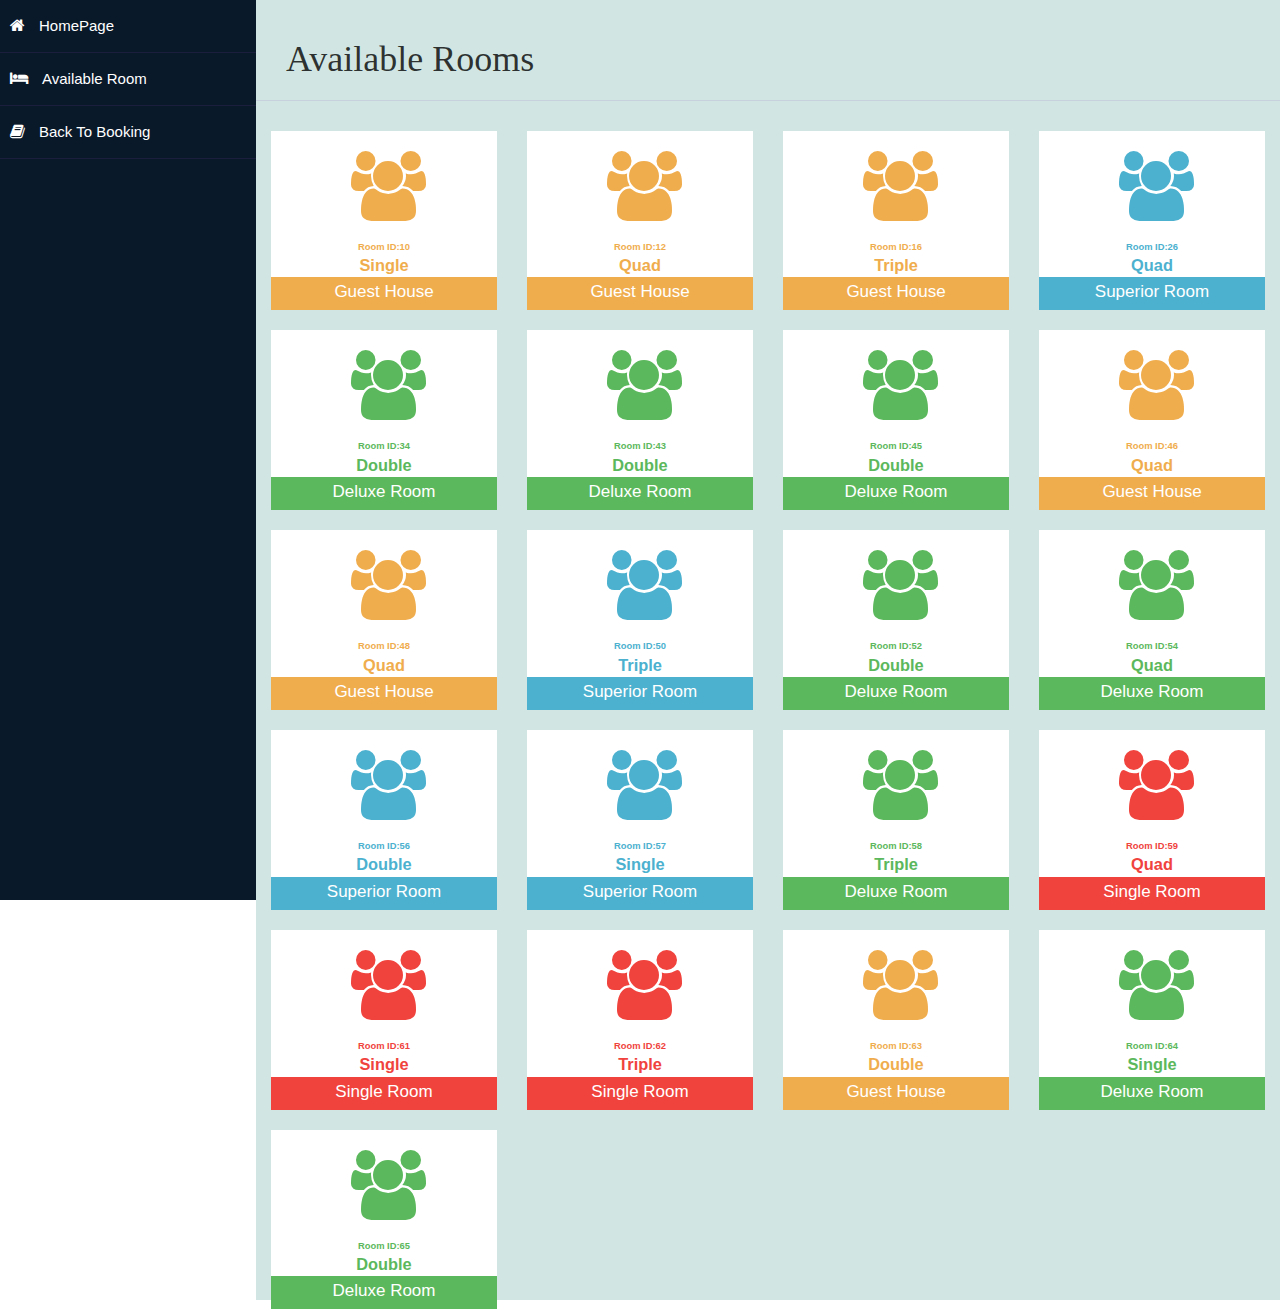
<file: HTML/availablebooking.html>
<!DOCTYPE html>
<html>

<head>
  <meta charset="utf-8">
  <meta name="viewport" content="width=device-width,  initial-scale=1.0">
  <link rel="stylesheet" href="https://cdnjs.cloudflare.com/ajax/libs/font-awesome/4.7.0/css/font-awesome.min.css">
  <link rel="stylesheet" href="../CSS/availablebooking.css">
</head>

<body>
  <div id="main">
    <div id="left">
      <div class="link">
        <i class="fa fa-home" style="color: white; margin-right: 10px; margin-left: 10px;"></i>
        <a href="index.html">HomePage</a>
      </div>
      <div class="link">
        <i class="fa fa-bed" style="color: white; margin-right: 10px; margin-left: 10px;"></i>
        <a href="#">Available Room</a>
      </div>
      <div class="link">
        <i class="fa fa-book" style="color: white; margin-right: 10px; margin-left: 10px;"></i>
        <a href="RoomBooking.html">Back To Booking</a>
      </div>
    </div>
    <div id="right">
      <h1>Available Rooms</h1>
      <div class="row">
        <div class="Rooms">
          <div class="panel panel-primary text-center no-boder bg-color-brown">
            <div class="panel-body">
              <i class="fa fa-users fa-5x" aria-hidden="true"></i>
              <h6>Room ID:10</h6>
              <h3>Single</h3>
            </div>
            <div class="panel-footer back-footer-brown">
              Guest House

            </div>
          </div>
        </div>
        <div class="Rooms">
          <div class="panel panel-primary text-center no-boder bg-color-brown">
            <div class="panel-body">
              <i class="fa fa-users fa-5x" aria-hidden="true"></i>
              <h6>Room ID:12</h6>
              <h3>Quad</h3>
            </div>
            <div class="panel-footer back-footer-brown">
              Guest House

            </div>
          </div>
        </div>
        <div class="Rooms">
          <div class="panel panel-primary text-center no-boder bg-color-brown">
            <div class="panel-body">
              <i class="fa fa-users fa-5x" aria-hidden="true"></i>
              <h6>Room ID:16</h6>
              <h3>Triple</h3>
            </div>
            <div class="panel-footer back-footer-brown">
              Guest House

            </div>
          </div>
        </div>
        <div class="Rooms">
          <div class="panel panel-primary text-center no-boder bg-color-blue">
            <div class="panel-body">
              <i class="fa fa-users fa-5x" aria-hidden="true"></i>
              <h6>Room ID:26</h6>
              <h3>Quad</h3>
            </div>
            <div class="panel-footer back-footer-blue">
              Superior Room

            </div>
          </div>
        </div>
        <div class="Rooms">
          <div class="panel panel-primary text-center no-boder bg-color-green">
            <div class="panel-body">
              <i class="fa fa-users fa-5x" aria-hidden="true"></i>
              <h6>Room ID:34</h6>
              <h3>Double</h3>
            </div>
            <div class="panel-footer back-footer-green">
              Deluxe Room

            </div>
          </div>
        </div>
        <div class="Rooms">
          <div class="panel panel-primary text-center no-boder bg-color-green">
            <div class="panel-body">
              <i class="fa fa-users fa-5x" aria-hidden="true"></i>
              <h6>Room ID:43</h6>
              <h3>Double</h3>
            </div>
            <div class="panel-footer back-footer-green">
              Deluxe Room

            </div>
          </div>
        </div>
        <div class="Rooms">
          <div class="panel panel-primary text-center no-boder bg-color-green">
            <div class="panel-body">
              <i class="fa fa-users fa-5x" aria-hidden="true"></i>
              <h6>Room ID:45</h6>
              <h3>Double</h3>
            </div>
            <div class="panel-footer back-footer-green">
              Deluxe Room

            </div>
          </div>
        </div>
        <div class="Rooms">
          <div class="panel panel-primary text-center no-boder bg-color-brown">
            <div class="panel-body">
              <i class="fa fa-users fa-5x" aria-hidden="true"></i>
              <h6>Room ID:46</h6>
              <h3>Quad</h3>
            </div>
            <div class="panel-footer back-footer-brown">
              Guest House

            </div>
          </div>
        </div>
        <div class="Rooms">
          <div class="panel panel-primary text-center no-boder bg-color-brown">
            <div class="panel-body">
              <i class="fa fa-users fa-5x" aria-hidden="true"></i>
              <h6>Room ID:48</h6>
              <h3>Quad</h3>
            </div>
            <div class="panel-footer back-footer-brown">
              Guest House

            </div>
          </div>
        </div>
        <div class="Rooms">
          <div class="panel panel-primary text-center no-boder bg-color-blue">
            <div class="panel-body">
              <i class="fa fa-users fa-5x" aria-hidden="true"></i>
              <h6>Room ID:50</h6>
              <h3>Triple</h3>
            </div>
            <div class="panel-footer back-footer-blue">
              Superior Room

            </div>
          </div>
        </div>
        <div class="Rooms">
          <div class="panel panel-primary text-center no-boder bg-color-green">
            <div class="panel-body">
              <i class="fa fa-users fa-5x" aria-hidden="true"></i>
              <h6>Room ID:52</h6>
              <h3>Double</h3>
            </div>
            <div class="panel-footer back-footer-green">
              Deluxe Room

            </div>
          </div>
        </div>
        <div class="Rooms">
          <div class="panel panel-primary text-center no-boder bg-color-green">
            <div class="panel-body">
              <i class="fa fa-users fa-5x" aria-hidden="true"></i>
              <h6>Room ID:54</h6>
              <h3>Quad</h3>
            </div>
            <div class="panel-footer back-footer-green">
              Deluxe Room

            </div>
          </div>
        </div>
        <div class="Rooms">
          <div class="panel panel-primary text-center no-boder bg-color-blue">
            <div class="panel-body">
              <i class="fa fa-users fa-5x" aria-hidden="true"></i>
              <h6>Room ID:56</h6>
              <h3>Double</h3>
            </div>
            <div class="panel-footer back-footer-blue">
              Superior Room

            </div>
          </div>
        </div>
        <div class="Rooms">
          <div class="panel panel-primary text-center no-boder bg-color-blue">
            <div class="panel-body">
              <i class="fa fa-users fa-5x" aria-hidden="true"></i>
              <h6>Room ID:57</h6>
              <h3>Single</h3>
            </div>
            <div class="panel-footer back-footer-blue">
              Superior Room

            </div>
          </div>
        </div>
        <div class="Rooms">
          <div class="panel panel-primary text-center no-boder bg-color-green">
            <div class="panel-body">
              <i class="fa fa-users fa-5x" aria-hidden="true"></i>
              <h6>Room ID:58</h6>
              <h3>Triple</h3>
            </div>
            <div class="panel-footer back-footer-green">
              Deluxe Room

            </div>
          </div>
        </div>
        <div class="Rooms">
          <div class="panel panel-primary text-center no-boder bg-color-red">
            <div class="panel-body">
              <i class="fa fa-users fa-5x" aria-hidden="true"></i>
              <h6>Room ID:59</h6>
              <h3>Quad</h3>
            </div>
            <div class="panel-footer back-footer-red">
              Single Room

            </div>
          </div>
        </div>
        <div class="Rooms">
          <div class="panel panel-primary text-center no-boder bg-color-red">
            <div class="panel-body">
              <i class="fa fa-users fa-5x" aria-hidden="true"></i>
              <h6>Room ID:61</h6>
              <h3>Single</h3>
            </div>
            <div class="panel-footer back-footer-red">
              Single Room

            </div>
          </div>
        </div>
        <div class="Rooms">
          <div class="panel panel-primary text-center no-boder bg-color-red">
            <div class="panel-body">
              <i class="fa fa-users fa-5x" aria-hidden="true"></i>
              <h6>Room ID:62</h6>
              <h3>Triple</h3>
            </div>
            <div class="panel-footer back-footer-red">
              Single Room

            </div>
          </div>
        </div>
        <div class="Rooms">
          <div class="panel panel-primary text-center no-boder bg-color-brown">
            <div class="panel-body">
              <i class="fa fa-users fa-5x" aria-hidden="true"></i>
              <h6>Room ID:63</h6>
              <h3>Double</h3>
            </div>
            <div class="panel-footer back-footer-brown">
              Guest House

            </div>
          </div>
        </div>
        <div class="Rooms">
          <div class="panel panel-primary text-center no-boder bg-color-green">
            <div class="panel-body">
              <i class="fa fa-users fa-5x" aria-hidden="true"></i>
              <h6>Room ID:64</h6>
              <h3>Single</h3>
            </div>
            <div class="panel-footer back-footer-green">
              Deluxe Room

            </div>
          </div>
        </div>
        <div class="Rooms">
          <div class="panel panel-primary text-center no-boder bg-color-green">
            <div class="panel-body">
              <i class="fa fa-users fa-5x" aria-hidden="true"></i>
              <h6>Room ID:65</h6>
              <h3>Double</h3>
            </div>
            <div class="panel-footer back-footer-green">
              Deluxe Room

            </div>
          </div>
        </div>
      </div>
    </div>


  </div>
</body>

</html>
</file>
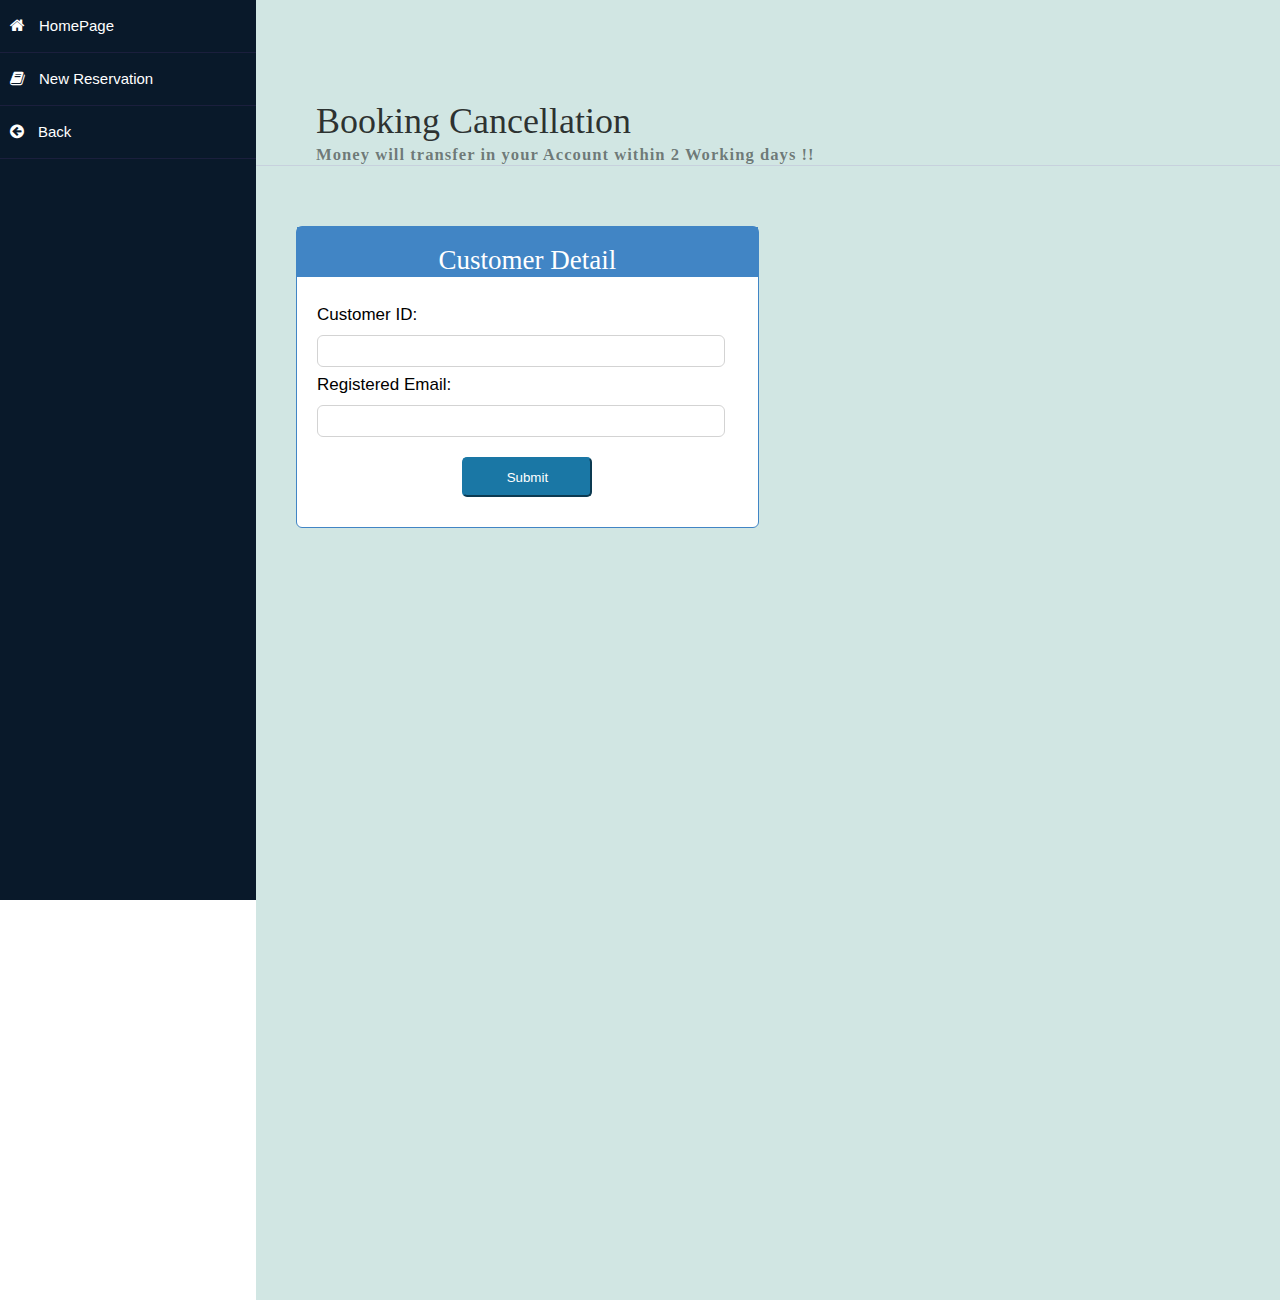
<file: HTML/bookingcancellation.html>
<!DOCTYPE html>
<html>

<head>
  <link rel="stylesheet" type="text/css" href="../CSS/bookingcancellation.css">
  <meta charset="utf-8">
  <meta name="viewport" content="width=device-width,  initial-scale=1.0">
  <link rel="stylesheet" href="https://cdnjs.cloudflare.com/ajax/libs/font-awesome/4.7.0/css/font-awesome.min.css">

</head>

<body>
  <div id="main">
    <div id="left">
      <div class="link">
        <i class="fa fa-home" style="color: white; margin-right: 10px; margin-left: 10px;"></i>
        <a href="index.html">HomePage</a>
      </div>
      <div class="link">
        <i class="fa fa-book" style="color: white; margin-right: 10px; margin-left: 10px;"></i>
        <a href="RoomBooking.html">New Reservation</a>
      </div>
      <div class="link">
        <i class="fa fa-arrow-circle-left" style="color: white; margin-right: 10px; margin-left: 10px;"></i>
        <a href="index.html">Back</a>
      </div>

    </div>
    <div id="right">
      <h1>Booking Cancellation </h1>
      <h3><small>Money will transfer in your Account within 2 Working days !!</small></h3>
      <form>
        <div class="form">
          <div class="form-header">
            <h2>Customer Detail</h2>
          </div>
          <div class="form-group" style="margin-top: 20px;">
            <label>Customer ID: </label>
            <input name="custid" class="form-control">
          </div>
          <div class="form-group">
            <label>Registered Email: </label>
            <input name="email" class="form-control">
          </div>
          <center>
            <input type="submit" id="submit">
          </center>
        </div>
      </form>
    </div>


  </div>
</body>

</html>
</file>
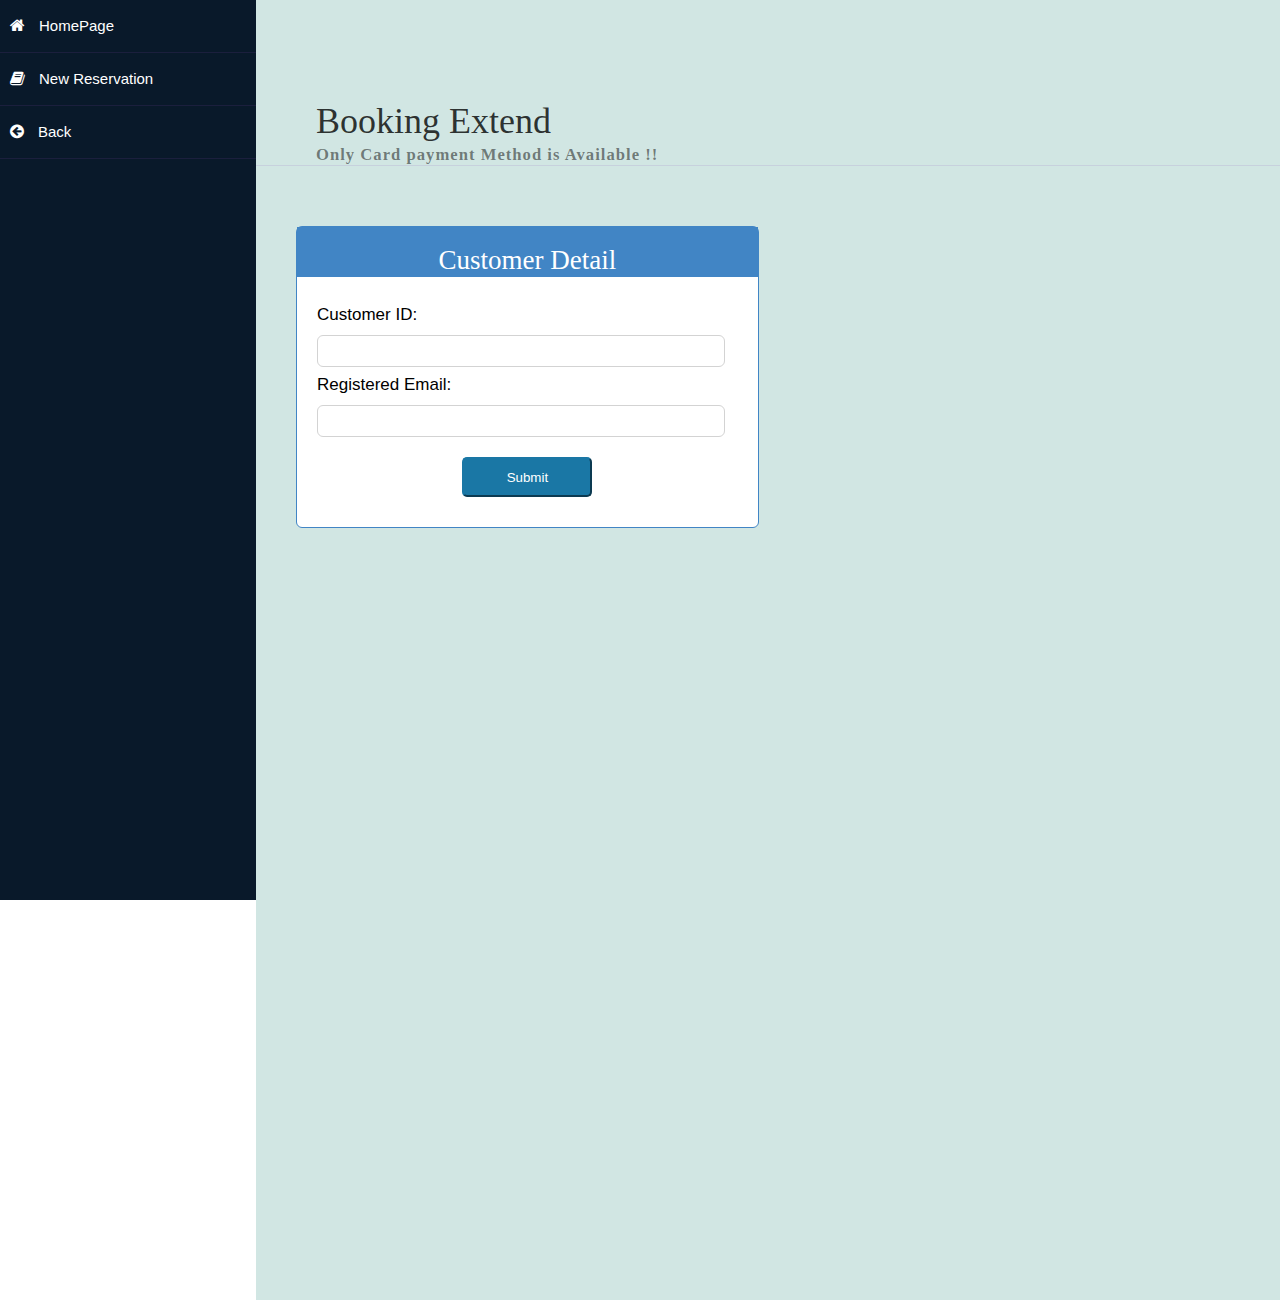
<file: HTML/bookingextend.html>
<!DOCTYPE html>
<html>

<head>
  <link rel="stylesheet" type="text/css" href="../CSS/bookingextend.css">
  <meta charset="utf-8">
  <meta name="viewport" content="width=device-width,  initial-scale=1.0">
  <link rel="stylesheet" href="https://cdnjs.cloudflare.com/ajax/libs/font-awesome/4.7.0/css/font-awesome.min.css">

</head>

<body>
  <div id="main">
    <div id="left">
      <div class="link">
        <i class="fa fa-home" style="color: white; margin-right: 10px; margin-left: 10px;"></i>
        <a href="index.html">HomePage</a>
      </div>
      <div class="link">
        <i class="fa fa-book" style="color: white; margin-right: 10px; margin-left: 10px;"></i>
        <a href="RoomBooking.html">New Reservation</a>
      </div>
      <div class="link">
        <i class="fa fa-arrow-circle-left" style="color: white; margin-right: 10px; margin-left: 10px;"></i>
        <a href="index.html">Back</a>
      </div>

    </div>
    <div id="right">
      <h1>Booking Extend </h1>
      <h3><small>Only Card payment Method is Available !!</small></h3>
      <form>
        <div class="form">
          <div class="form-header">
            <h2>Customer Detail</h2>
          </div>
          <div class="form-group" style="margin-top: 20px;">
            <label>Customer ID: </label>
            <input name="custid" class="form-control">
          </div>
          <div class="form-group">
            <label>Registered Email: </label>
            <input name="email" class="form-control">
          </div>
          <center>
            <input type="submit" id="submit">
          </center>
        </div>
      </form>
    </div>


  </div>
</body>

</html>
</file>
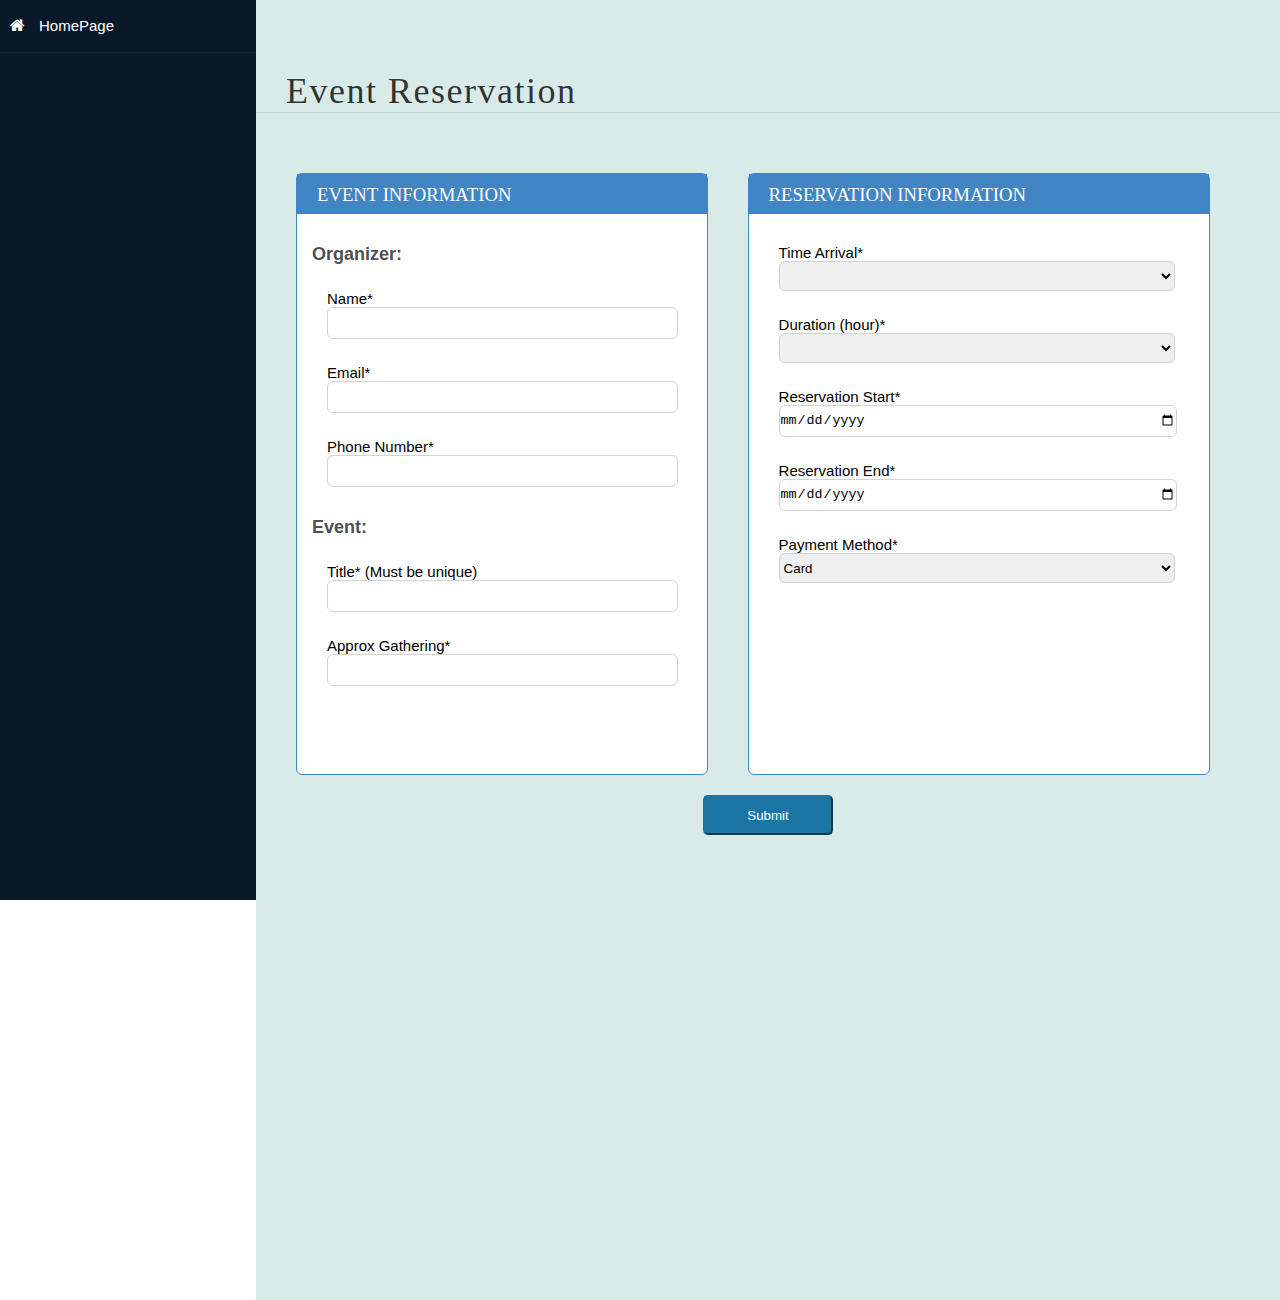
<file: HTML/eventbooking.html>
<!DOCTYPE html>
<html>

<head>
  <link rel="stylesheet" type="text/css" href="../CSS/eventbooking.css">
  <meta charset="utf-8">
  <meta name="viewport" content="width=device-width,  initial-scale=1.0">
  <link rel="stylesheet" href="https://cdnjs.cloudflare.com/ajax/libs/font-awesome/4.7.0/css/font-awesome.min.css">

</head>

<body>
  <div id="main">
    <div id="left">
      <div class="link">
        <i class="fa fa-home" style="color: white; margin-right: 10px; margin-left: 10px;"></i>
        <a href="index.html">HomePage</a>

      </div>
    </div>
    <div id="right">
      <h1>Event Reservation</h1>
      <form>
        <div class="form">
          <div class="form-header">
            <h3>EVENT INFORMATION</h3>
          </div>
          <div class="form-group-heading">
            <h4><label>Organizer:</label></h4>
          </div>
          <div class="form-group" style="margin-top: 25px;">
            <label>Name*</label>
            <input class="form-control">
          </div>
          <div class="form-group">
            <label>Email*</label>
            <input class="form-control">
          </div>
          <div class="form-group">
            <label>Phone Number*</label>
            <input maxlength="15" type="text" class="form-control">
          </div>
          <div class="form-group-heading">
            <h4><label>Event:</label></h4>
          </div>

          <div class="form-group" style="margin-top: 25px;">
            <label>Title* (Must be unique)</label>
            <input class="form-control">
          </div>
          <div class="form-group">
            <label>Approx Gathering*</label>
            <input type="number" class="form-control">
          </div>


        </div>
        <div class="form" style="width: 45%;">
          <div class="form-header">
            <h3>RESERVATION INFORMATION</h3>
          </div>
          <div class="form-group" style="margin-top: 30px;">
            <label>Time Arrival*</label>
            <select name="arr" class="form-control">
              <option value selected></option>
              <option value="12 pm">12 pm</option>
              <option value="1 pm">1 pm</option>
              <option value="2 pm">2 pm</option>
              <option value="3 pm">3 pm</option>
              <option value="4 pm">4 pm</option>
              <option value="5 pm">5 pm</option>
              <option value="6 pm">6 pm</option>
            </select>
          </div>
          <div class="form-group">
            <label>Duration (hour)*</label>
            <select name="duration" class="form-control">
              <option value selected></option>
              <option value="4">4</option>
              <option value="5">5</option>
              <option value="6">6</option>
              <option value="7">7</option>
              <option value="8">8</option>
            </select>
          </div>

          <div class="form-group">
            <label>Reservation Start*</label>
            <input name="cin" type="date" class="form-control" value="">
          </div>

          <div class="form-group">
            <label>Reservation End*</label>
            <input name="cout" type="date" class="form-control" value="">
          </div>

          <div class="form-group">
            <label>Payment Method*</label>
            <select name="payment" class="form-control">
              <option value selected></option>
              <option value="Card" selected>Card</option>
              <option value="Cash" disabled>Cash</option>
            </select>
          </div>
      </form>


    </div>

    <center>
      <input type="submit" id="submit" style="height:40px; width:130px">
    </center>

  </div>
</body>

</html>
</file>
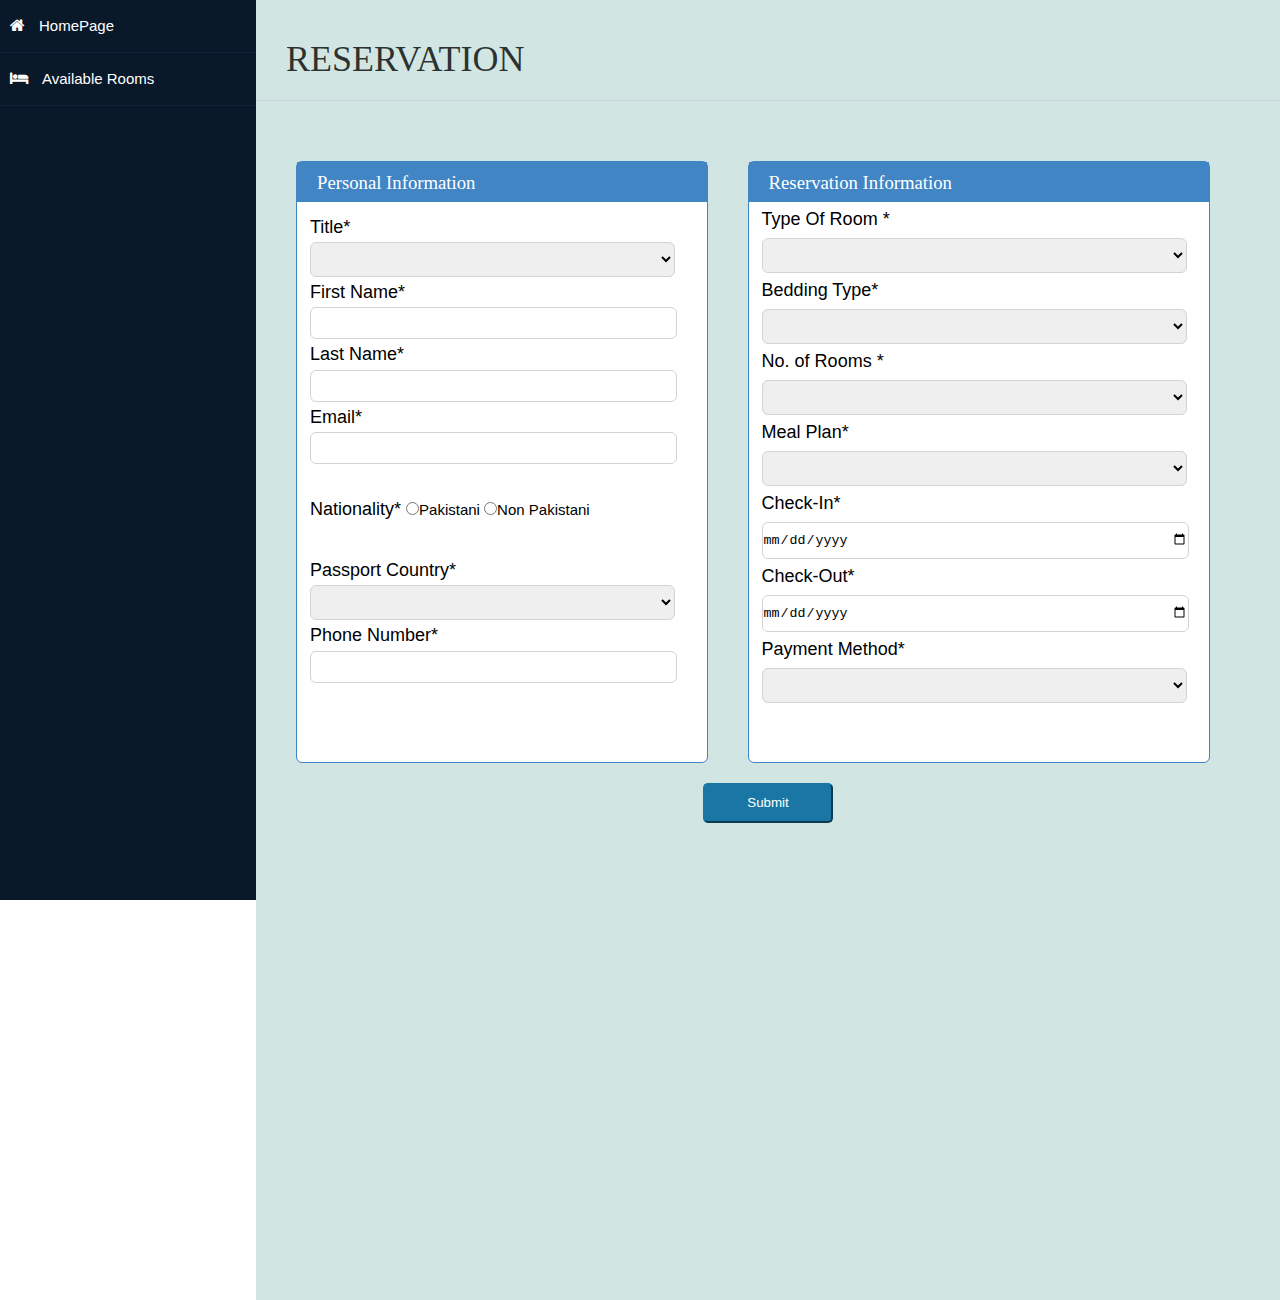
<file: HTML/RoomBooking.html>
<!DOCTYPE html>
<html>

<head>
  <link rel="stylesheet" type="text/css" href="../CSS/RoomBooking.css">
  <meta charset="utf-8">
  <meta name="viewport" content="width=device-width,  initial-scale=1.0">
  <link rel="stylesheet" href="https://cdnjs.cloudflare.com/ajax/libs/font-awesome/4.7.0/css/font-awesome.min.css">

</head>

<body>
  <div id="main">
    <div id="left">
      <div class="link">
        <i class="fa fa-home" style="color: white; margin-right: 10px; margin-left: 10px;"></i>
        <a href="index.html">HomePage</a>
      </div>
      <div class="link">
        <i class="fa fa-bed" style="color: white; margin-right: 10px; margin-left: 10px;"></i>
        <a href="availablebooking.html">Available Rooms</a>
      </div>
    </div>
    <div id="right">
      <h1>RESERVATION</h1>
      <form>
        <div class="form">
          <div class="form-header">
            <h3>Personal Information</h3>
          </div>
          <div class="form-group" style="margin-top: 10px;">
            <label>Title*</label><br>
            <select name="title" class="form-control" required style="height: 35px; width: 92%;">
              <option value="" selected=""></option>
              <option value="Dr.">Dr.</option>
              <option value="Miss.">Miss.</option>
              <option value="Mr.">Mr.</option>
              <option value="Mrs.">Mrs.</option>
              <option value="Prof.">Prof.</option>
              <option value="Rev .">Rev .</option>
              <option value="Rev . Fr">Rev . Fr .</option>
            </select>
          </div>
          <div class="form-group">
            <label>First Name*</label><br>
            <input name="fname" class="form-control" required>

          </div>
          <div class=" form-group">
            <label>Last Name*</label><br>
            <input class="form-control" required>

          </div>
          <div class=" form-group">
            <label>Email*</label><br>
            <input type="email" class="form-control" required>

          </div>
          <div class=" form-group">
            <label><br>Nationality* </label>
            <label class="radio-inline" style="font-size: 15px;">
              <input type="radio" value="Pakistani">Pakistani
            </label>
            <label class="radio-inline" style="font-size: 15px;">
              <input type="radio" value="Non Pakistani">Non Pakistani
            </label>
          </div>
          <div class="form-group">
            <label><br>Passport Country* </label><br>
            <select class="form-control" required style="height: 35px; width: 92%;">
              <option value="" selected=""></option>
              <option value="Afghanistan">Afghanistan</option>
              <option value="Albania">Albania</option>
              <option value="Algeria">Algeria</option>
              <option value="American Samoa">American Samoa</option>
              <option value="Andorra">Andorra</option>
              <option value="Angola">Angola</option>
              <option value="Anguilla">Anguilla</option>
              <option value="Antarctica">Antarctica</option>
              <option value="Antigua and Barbuda">Antigua and Barbuda</option>
              <option value="Argentina">Argentina</option>
              <option value="Armenia">Armenia</option>
              <option value="Aruba">Aruba</option>
              <option value="Australia">Australia</option>
              <option value="Austria">Austria</option>
              <option value="Azerbaijan">Azerbaijan</option>
              <option value="Bahamas">Bahamas</option>
              <option value="Bahrain">Bahrain</option>
              <option value="Bangladesh">Bangladesh</option>
              <option value="Barbados">Barbados</option>
              <option value="Belarus">Belarus</option>
              <option value="Belgium">Belgium</option>
              <option value="Belize">Belize</option>
              <option value="Benin">Benin</option>
              <option value="Bermuda">Bermuda</option>
              <option value="Bhutan">Bhutan</option>
              <option value="Bolivia">Bolivia</option>
              <option value="Bosnia and Herzegowina">Bosnia and Herzegowina</option>
              <option value="Botswana">Botswana</option>
              <option value="Bouvet Island">Bouvet Island</option>
              <option value="Brazil">Brazil</option>
              <option value="British Indian Ocean Territory">British Indian Ocean Territory</option>
              <option value="Brunei Darussalam">Brunei Darussalam</option>
              <option value="Bulgaria">Bulgaria</option>
              <option value="Burkina Faso">Burkina Faso</option>
              <option value="Burundi">Burundi</option>
              <option value="Cambodia">Cambodia</option>
              <option value="Cameroon">Cameroon</option>
              <option value="Canada">Canada</option>
              <option value="Cape Verde">Cape Verde</option>
              <option value="Cayman Islands">Cayman Islands</option>
              <option value="Central African Republic">Central African Republic</option>
              <option value="Chad">Chad</option>
              <option value="Chile">Chile</option>
              <option value="China">China</option>
              <option value="Christmas Island">Christmas Island</option>
              <option value="Cocos (Keeling) Islands">Cocos (Keeling) Islands</option>
              <option value="Colombia">Colombia</option>
              <option value="Comoros">Comoros</option>
              <option value="Congo">Congo</option>
              <option value="Congo, the Democratic Republic of the">Congo, the Democratic Republic of the
              </option>
              <option value="Cook Islands">Cook Islands</option>
              <option value="Costa Rica">Costa Rica</option>
              <option value="Cote d'Ivoire">Cote d'Ivoire</option>
              <option value="Croatia (Hrvatska)">Croatia (Hrvatska)</option>
              <option value="Cuba">Cuba</option>
              <option value="Cyprus">Cyprus</option>
              <option value="Czech Republic">Czech Republic</option>
              <option value="Denmark">Denmark</option>
              <option value="Djibouti">Djibouti</option>
              <option value="Dominica">Dominica</option>
              <option value="Dominican Republic">Dominican Republic</option>
              <option value="East Timor">East Timor</option>
              <option value="Ecuador">Ecuador</option>
              <option value="Egypt">Egypt</option>
              <option value="El Salvador">El Salvador</option>
              <option value="Equatorial Guinea">Equatorial Guinea</option>
              <option value="Eritrea">Eritrea</option>
              <option value="Estonia">Estonia</option>
              <option value="Ethiopia">Ethiopia</option>
              <option value="Falkland Islands (Malvinas)">Falkland Islands (Malvinas)</option>
              <option value="Faroe Islands">Faroe Islands</option>
              <option value="Fiji">Fiji</option>
              <option value="Finland">Finland</option>
              <option value="France">France</option>
              <option value="France Metropolitan">France Metropolitan</option>
              <option value="French Guiana">French Guiana</option>
              <option value="French Polynesia">French Polynesia</option>
              <option value="French Southern Territories">French Southern Territories</option>
              <option value="Gabon">Gabon</option>
              <option value="Gambia">Gambia</option>
              <option value="Georgia">Georgia</option>
              <option value="Germany">Germany</option>
              <option value="Ghana">Ghana</option>
              <option value="Gibraltar">Gibraltar</option>
              <option value="Greece">Greece</option>
              <option value="Greenland">Greenland</option>
              <option value="Grenada">Grenada</option>
              <option value="Guadeloupe">Guadeloupe</option>
              <option value="Guam">Guam</option>
              <option value="Guatemala">Guatemala</option>
              <option value="Guinea">Guinea</option>
              <option value="Guinea-Bissau">Guinea-Bissau</option>
              <option value="Guyana">Guyana</option>
              <option value="Haiti">Haiti</option>
              <option value="Heard and Mc Donald Islands">Heard and Mc Donald Islands</option>
              <option value="Holy See (Vatican City State)">Holy See (Vatican City State)</option>
              <option value="Honduras">Honduras</option>
              <option value="Hong Kong">Hong Kong</option>
              <option value="Hungary">Hungary</option>
              <option value="Iceland">Iceland</option>
              <option value="India">India</option>
              <option value="Indonesia">Indonesia</option>
              <option value="Iran (Islamic Republic of)">Iran (Islamic Republic of)</option>
              <option value="Iraq">Iraq</option>
              <option value="Ireland">Ireland</option>
              <option value="Israel">Israel</option>
              <option value="Italy">Italy</option>
              <option value="Jamaica">Jamaica</option>
              <option value="Japan">Japan</option>
              <option value="Jordan">Jordan</option>
              <option value="Kazakhstan">Kazakhstan</option>
              <option value="Kenya">Kenya</option>
              <option value="Kiribati">Kiribati</option>
              <option value="Korea, Democratic People's Republic of">Korea, Democratic People's Republic of
              </option>
              <option value="Korea, Republic of">Korea, Republic of</option>
              <option value="Kuwait">Kuwait</option>
              <option value="Kyrgyzstan">Kyrgyzstan</option>
              <option value="Lao, People's Democratic Republic">Lao, People's Democratic Republic</option>
              <option value="Latvia">Latvia</option>
              <option value="Lebanon">Lebanon</option>
              <option value="Lesotho">Lesotho</option>
              <option value="Liberia">Liberia</option>
              <option value="Libyan Arab Jamahiriya">Libyan Arab Jamahiriya</option>
              <option value="Liechtenstein">Liechtenstein</option>
              <option value="Lithuania">Lithuania</option>
              <option value="Luxembourg">Luxembourg</option>
              <option value="Macau">Macau</option>
              <option value="Macedonia, The Former Yugoslav Republic of">Macedonia, The Former Yugoslav Republic
                of</option>
              <option value="Madagascar">Madagascar</option>
              <option value="Malawi">Malawi</option>
              <option value="Malaysia">Malaysia</option>
              <option value="Maldives">Maldives</option>
              <option value="Mali">Mali</option>
              <option value="Malta">Malta</option>
              <option value="Marshall Islands">Marshall Islands</option>
              <option value="Martinique">Martinique</option>
              <option value="Mauritania">Mauritania</option>
              <option value="Mauritius">Mauritius</option>
              <option value="Mayotte">Mayotte</option>
              <option value="Mexico">Mexico</option>
              <option value="Micronesia, Federated States of">Micronesia, Federated States of</option>
              <option value="Moldova, Republic of">Moldova, Republic of</option>
              <option value="Monaco">Monaco</option>
              <option value="Mongolia">Mongolia</option>
              <option value="Montserrat">Montserrat</option>
              <option value="Morocco">Morocco</option>
              <option value="Mozambique">Mozambique</option>
              <option value="Myanmar">Myanmar</option>
              <option value="Namibia">Namibia</option>
              <option value="Nauru">Nauru</option>
              <option value="Nepal">Nepal</option>
              <option value="Netherlands">Netherlands</option>
              <option value="Netherlands Antilles">Netherlands Antilles</option>
              <option value="New Caledonia">New Caledonia</option>
              <option value="New Zealand">New Zealand</option>
              <option value="Nicaragua">Nicaragua</option>
              <option value="Niger">Niger</option>
              <option value="Nigeria">Nigeria</option>
              <option value="Niue">Niue</option>
              <option value="Norfolk Island">Norfolk Island</option>
              <option value="Northern Mariana Islands">Northern Mariana Islands</option>
              <option value="Norway">Norway</option>
              <option value="Oman">Oman</option>
              <option value="Pakistan">Pakistan</option>
              <option value="Palau">Palau</option>
              <option value="Panama">Panama</option>
              <option value="Papua New Guinea">Papua New Guinea</option>
              <option value="Paraguay">Paraguay</option>
              <option value="Peru">Peru</option>
              <option value="Philippines">Philippines</option>
              <option value="Pitcairn">Pitcairn</option>
              <option value="Poland">Poland</option>
              <option value="Portugal">Portugal</option>
              <option value="Puerto Rico">Puerto Rico</option>
              <option value="Qatar">Qatar</option>
              <option value="Reunion">Reunion</option>
              <option value="Romania">Romania</option>
              <option value="Russian Federation">Russian Federation</option>
              <option value="Rwanda">Rwanda</option>
              <option value="Saint Kitts and Nevis">Saint Kitts and Nevis</option>
              <option value="Saint Lucia">Saint Lucia</option>
              <option value="Saint Vincent and the Grenadines">Saint Vincent and the Grenadines</option>
              <option value="Samoa">Samoa</option>
              <option value="San Marino">San Marino</option>
              <option value="Sao Tome and Principe">Sao Tome and Principe</option>
              <option value="Saudi Arabia">Saudi Arabia</option>
              <option value="Senegal">Senegal</option>
              <option value="Seychelles">Seychelles</option>
              <option value="Sierra Leone">Sierra Leone</option>
              <option value="Singapore">Singapore</option>
              <option value="Slovakia (Slovak Republic)">Slovakia (Slovak Republic)</option>
              <option value="Slovenia">Slovenia</option>
              <option value="Solomon Islands">Solomon Islands</option>
              <option value="Somalia">Somalia</option>
              <option value="South Africa">South Africa</option>
              <option value="South Georgia and the South Sandwich Islands">South Georgia and the South Sandwich
                Islands</option>
              <option value="Spain">Spain</option>
              <option value="Sri Lanka">Sri Lanka</option>
              <option value="St. Helena">St. Helena</option>
              <option value="St. Pierre and Miquelon">St. Pierre and Miquelon</option>
              <option value="Sudan">Sudan</option>
              <option value="Suriname">Suriname</option>
              <option value="Svalbard and Jan Mayen Islands">Svalbard and Jan Mayen Islands</option>
              <option value="Swaziland">Swaziland</option>
              <option value="Sweden">Sweden</option>
              <option value="Switzerland">Switzerland</option>
              <option value="Syrian Arab Republic">Syrian Arab Republic</option>
              <option value="Taiwan, Province of China">Taiwan, Province of China</option>
              <option value="Tajikistan">Tajikistan</option>
              <option value="Tanzania, United Republic of">Tanzania, United Republic of</option>
              <option value="Thailand">Thailand</option>
              <option value="Togo">Togo</option>
              <option value="Tokelau">Tokelau</option>
              <option value="Tonga">Tonga</option>
              <option value="Trinidad and Tobago">Trinidad and Tobago</option>
              <option value="Tunisia">Tunisia</option>
              <option value="Turkey">Turkey</option>
              <option value="Turkmenistan">Turkmenistan</option>
              <option value="Turks and Caicos Islands">Turks and Caicos Islands</option>
              <option value="Tuvalu">Tuvalu</option>
              <option value="Uganda">Uganda</option>
              <option value="Ukraine">Ukraine</option>
              <option value="United Arab Emirates">United Arab Emirates</option>
              <option value="United Kingdom">United Kingdom</option>
              <option value="United States">United States</option>
              <option value="United States Minor Outlying Islands">United States Minor Outlying Islands</option>
              <option value="Uruguay">Uruguay</option>
              <option value="Uzbekistan">Uzbekistan</option>
              <option value="Vanuatu">Vanuatu</option>
              <option value="Venezuela">Venezuela</option>
              <option value="Vietnam">Vietnam</option>
              <option value="Virgin Islands (British)">Virgin Islands (British)</option>
              <option value="Virgin Islands (U.S.)">Virgin Islands (U.S.)</option>
              <option value="Wallis and Futuna Islands">Wallis and Futuna Islands</option>
              <option value="Western Sahara">Western Sahara</option>
              <option value="Yemen">Yemen</option>
              <option value="Yugoslavia">Yugoslavia</option>
              <option value="Zambia">Zambia</option>
              <option value="Zimbabwe">Zimbabwe</option>
            </select>
          </div>
          <div class="form-group">
            <label>Phone Number*</label><br>
            <input maxlength="15" type="text" class="form-control" required>
          </div>

        </div>
        <div class="form" style="width: 45%;">
          <div class="form-header">
            <h3>Reservation Information</h3>
          </div>
          <div class="form-group form-group2" id="troom">
            <label>Type Of Room *</label>
            <select class="form-control form-control2" required>
              <option value="" selected=""></option>
              <option value="Superior Room">SUPERIOR ROOM</option>
              <option value="Deluxe Room">DELUXE ROOM</option>
              <option value="Guest House">GUEST HOUSE</option>
              <option value="Single Room">SINGLE ROOM</option>
            </select>
          </div>
          <div class="form-group form-group2">
            <label>Bedding Type*</label>
            <select name="bed" required class="form-control form-control2">
              <option value="" selected=""></option>
              <option value="Single">Single</option>
              <option value="Double">Double</option>
              <option value="Triple">Triple</option>
              <option value="Quad">Quad</option>
            </select>
          </div>
          <div class="form-group form-group2">
            <label>No. of Rooms *</label>
            <select required class="form-control form-control2">
              <option value="" selected=""> </option>
              <option value="">1</option>
              <option value="">2</option>
            </select>
          </div>


          <div class="form-group form-group2">
            <label>Meal Plan*</label>
            <select required class="form-control form-control2">
              <option value="" selected=""></option>
              <option value="Room Only">Room Only</option>
              <option value="Breakfast">Breakfast</option>
              <option value="Half Board">Half Board</option>
              <option value="Full Board">Full Board</option>
            </select>
          </div>
          <div class="form-group form-group2">
            <label>Check-In*</label>
            <input type="date" class="form-control form-control2" required>
          </div>

          <div class="form-group form-group2">
            <label>Check-Out*</label>
            <input type="date" class="form-control form-control2" required>
          </div>

          <div class="form-group form-group2">
            <label>Payment Method*</label>
            <select name="payment" class="form-control form-control2" required>
              <option value="" selected=""></option>
              <option value="Card">Card</option>
              <option value="Cash">Cash</option>
            </select>
          </div>

      </form>


    </div>

    <center>
      <input type="submit" id="submit" style="height:40px; width:130px">
    </center>

  </div>
</body>

</html>
</file>
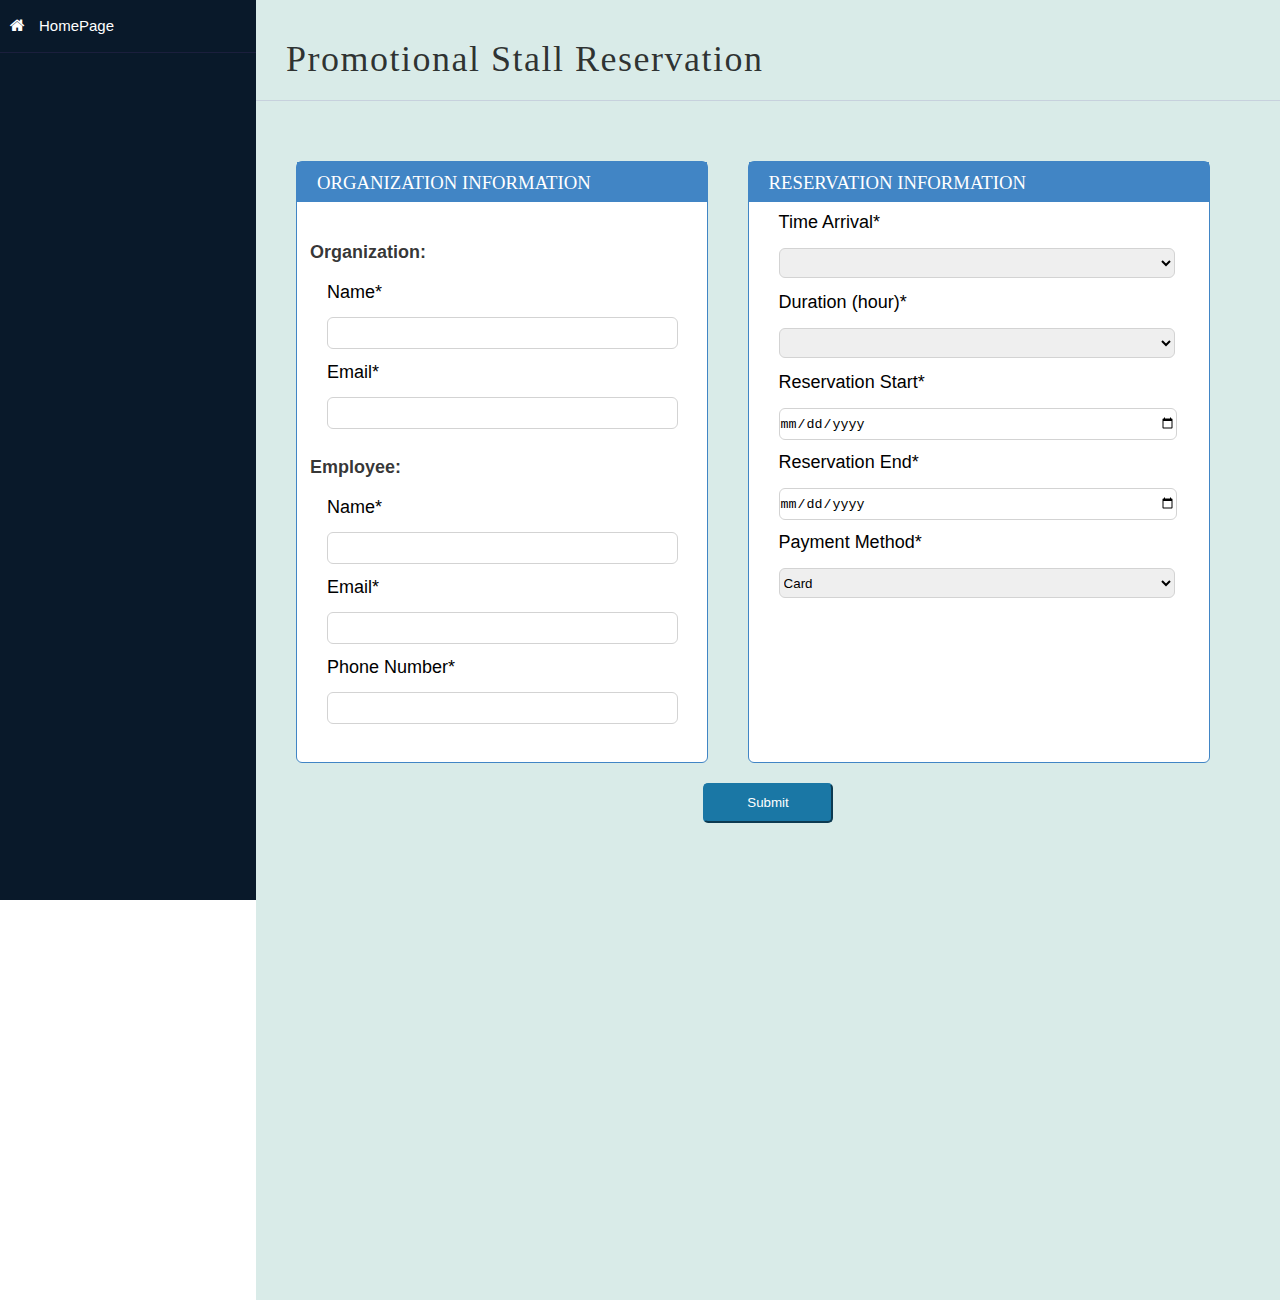
<file: HTML/stallbooking.html>
<!DOCTYPE html>
<html>

<head>
  <link rel="stylesheet" type="text/css" href="../CSS/stallbooking.css">
  <meta charset="utf-8">
  <meta name="viewport" content="width=device-width,  initial-scale=1.0">
  <link rel="stylesheet" href="https://cdnjs.cloudflare.com/ajax/libs/font-awesome/4.7.0/css/font-awesome.min.css">

</head>

<body>
  <div id="main">
    <div id="left">
      <div class="link">
        <i class="fa fa-home" style="color: white; margin-right: 10px; margin-left: 10px;"></i>
        <a href="index.html">HomePage</a>
      </div>
    </div>
    <div id="right">
      <h1>Promotional Stall Reservation</h1>
      <form>
        <div class="form">
          <div class="form-header">
            <h3>ORGANIZATION INFORMATION</h3>
          </div>
          <div class="form-group-heading" style="margin-top: 30px;  color: rgba(0, 0, 0, 0.795)">
            <h4><label>Organization:</label></h4>
          </div>
          <div class="form-group">
            <label>Name*</label>
            <input class="form-control">
          </div>
          <div class="form-group">
            <label>Email*</label>
            <input class="form-control">
          </div>
          <div class="form-group-heading" style="margin-top: 15px;  color: rgba(0, 0, 0, 0.795)">
            <h4><label>Employee:</label></h4>
          </div>
          <div class="form-group">
            <label>Name*</label>
            <input class="form-control">
          </div>
          <div class="form-group">
            <label>Email*</label>
            <input type="email" class="form-control">

          </div>
          <div class="form-group">
            <label>Phone Number*</label>
            <input maxlength="15" type="text" class="form-control">
          </div>
        </div>
        <div class="form" style="width: 45%;">
          <div class="form-header">
            <h3>RESERVATION INFORMATION</h3>
          </div>
          <div class="form-group">
            <label>Time Arrival*</label>
            <select name="arr" class="form-control">
              <option value="" selected=""></option>
              <option value="12 pm">12 pm</option>
              <option value="1 pm">1 pm</option>
              <option value="2 pm">2 pm</option>
              <option value="3 pm">3 pm</option>
              <option value="4 pm">4 pm</option>
              <option value="5 pm">5 pm</option>
              <option value="6 pm">6 pm</option>
            </select>
          </div>
          <div class="form-group">
            <label>Duration (hour)*</label>
            <select name="duration" class="form-control">
              <option value="" selected=""></option>
              <option value="4">4</option>
              <option value="5">5</option>
              <option value="6">6</option>
              <option value="7">7</option>
              <option value="8">8</option>
            </select>
          </div>

          <div class="form-group">
            <label>Reservation Start*</label>
            <input name="cin" type="date" class="form-control" value="">
          </div>

          <div class="form-group">
            <label>Reservation End*</label>
            <input name="cout" type="date" class="form-control" value="">
          </div>

          <div class="form-group">
            <label>Payment Method*</label>
            <select name="payment" class="form-control">
              <option value="Card" selected="">Card</option>
              <option value="Cash" disabled="">Cash</option>
            </select>
          </div>

      </form>


    </div>

    <center>
      <input type="submit" id="submit" style="height:40px; width:130px">
    </center>

  </div>
</body>

</html>
</file>
<file: CSS/availablebooking.css>
* {
  margin: 0%;
  padding: 0%;
}
#left {
  float: left;
  height: 100%;
  width: 20%;
  background-color: #09192a;
  position: fixed;
}
.link {
  border-bottom: solid rgba(37, 34, 72, 0.638) 1px;
  margin-top: 17px;
  padding-bottom: 17px;
}
#left .link :hover {
  color: #1a77a5;
}
#right {
  float: right;
  background-color: #d1e6e3;
  height: 1300px;
  width: 80%;
}
#left a {
  color: white;
  font-family: "open sans", sans-serif;
  font-size: 15px;
  text-decoration: none;
}

#right h1 {
  box-sizing: border-box;
  color: rgba(0, 0, 0, 0.795);
  font-family: inherit;
  font-weight: 500;
  line-height: 1.1;
  font-size: 36px;
  padding: 40px 30px 20px;
  border-bottom: 1px solid #c7d1dd;
}
.row {
  margin-top: 30px;
  height: 88%;
  width: 100%;
}

.Rooms {
  -webkit-tap-highlight-color: rgba(0, 0, 0, 0);
  font-size: 14px;
  line-height: 1.42857143;
  color: #333;
  font-family: "Open Sans", sans-serif;
  box-sizing: border-box;
  position: relative;
  min-height: 1px;
  padding-right: 15px;
  padding-left: 15px;
  margin-bottom: 20px;
  float: left;
  width: 25%;
}
.bg-color-green {
  background-color: #fff;
  color: #5cb85c;
}
.bg-color-blue {
  background-color: #fff;
  color: #4cb1cf;
}
.bg-color-red {
  background-color: #fff;
  color: #f0433d;
}
.bg-color-brown {
  background-color: #fff;
  color: #f0ad4e;
}
.back-footer-green {
  background-color: #5cb85c;
  color: #fff;
  border-top: 0px solid #fff;
}
.back-footer-red {
  background-color: #f0433d;
  color: #fff;
  border-top: 0px solid #fff;
}
.back-footer-blue {
  background-color: #4cb1cf;
  color: #fff;
  border-top: 0px solid #fff;
}
.back-footer-brown {
  background-color: #f0ad4e;
  color: #fff;
  border-top: 0px solid #fff;
}
.panel-body i {
  margin: 20px 80px;
}
.panel-body {
  text-align: center;
}
.panel-footer {
  height: 30px;
  padding-top: 3px;
  font-size: 17px;
  text-align: center;
}
</file>
<file: CSS/bookingcancellation.css>
* {
  margin: 0%;
  padding: 0%;
}
#left {
  float: left;
  height: 100%;
  width: 20%;
  background-color: #09192a;
  position: fixed;
}
.link {
  border-bottom: solid rgba(37, 34, 72, 0.638) 1px;
  margin-top: 17px;
  padding-bottom: 17px;
}
#right {
  float: right;
  background-color: #d1e6e3;
  height: 1300px;
  width: 80%;
}
#left a {
  color: white;
  font-family: "open sans", sans-serif;
  font-size: 15px;
  text-decoration: none;
}
.form {
  width: 45%;
  height: 300px;
  border: solid 1px #4185c5;
  margin-left: 40px;
  margin-top: 60px;
  float: left;
  background-color: white;
  border-radius: 6px;
}
.form-header {
  width: 100%;
  height: 50px;
  color: white;
  background-color: #4185c5;
}
.form-header h2 {text-align: center;
  padding-top: 18px; font-size: 27px;
  font-weight: 1;
}
.form-group {
  font-size: 17px;
  line-height: 35px;
  margin-left: 20px;
  font-family: "Open Sans", sans-serif;
}
.form-control {
  width: 92%;
  height: 30px;
  border: solid 1px;
  border-color: lightgray;
  border-radius: 6px;
}

#submit {
  margin-top: 20px;
  background-color: #1a77a5;
  border-color: #1a77a5;
  border-radius: 5px;
  color: white;
  height: 40px;
  width: 130px;
}

#right h1 {

  color: rgba(0, 0, 0, 0.795);
  font-family: inherit;
  font-weight: 500;
  font-size: 36px;
  padding: 100px 60px 0px;

}
#right h3{padding-left: 60px; color: rgba(0, 0, 0, 0.487); font-size: 20px; letter-spacing: 1px; border-bottom: 1px solid #c7d1dd;}
</file>
<file: CSS/bookingextend.css>
* {
  margin: 0%;
  padding: 0%;
}
#left {
  float: left;
  height: 100%;
  width: 20%;
  background-color: #09192a;
  position: fixed;
}
.link {
  border-bottom: solid rgba(37, 34, 72, 0.638) 1px;
  margin-top: 17px;
  padding-bottom: 17px;
}
#right {
  float: right;
  background-color: #d1e6e3;
  height: 1300px;
  width: 80%;
}
#left a {
  color: white;
  font-family: "open sans", sans-serif;
  font-size: 15px;
  text-decoration: none;
}
.form {
  width: 45%;
  height: 300px;
  border: solid 1px #4185c5;
  margin-left: 40px;
  margin-top: 60px;
  float: left;
  background-color: white;
  border-radius: 6px;
}
.form-header {
  width: 100%;
  height: 50px;
  color: white;
  background-color: #4185c5;
}
.form-header h2 {text-align: center;
  padding-top: 18px; font-size: 27px;
  font-weight: 1;
}
.form-group {
  font-size: 17px;
  line-height: 35px;
  margin-left: 20px;
  font-family: "Open Sans", sans-serif;
}
.form-control {
  width: 92%;
  height: 30px;
  border: solid 1px;
  border-color: lightgray;
  border-radius: 6px;
}

#submit {
  margin-top: 20px;
  background-color: #1a77a5;
  border-color: #1a77a5;
  border-radius: 5px;
  color: white;
  height: 40px;
  width: 130px;
}

#right h1 {

  color: rgba(0, 0, 0, 0.795);
  font-family: inherit;
  font-weight: 500;
  font-size: 36px;
  padding: 100px 60px 0px;

}
#right h3{padding-left: 60px; color: rgba(0, 0, 0, 0.487); font-size: 20px; letter-spacing: 1px; border-bottom: 1px solid #c7d1dd;}
</file>
<file: CSS/eventbooking.css>
* {
  margin: 0%;
  padding: 0%;
}
#left {
  float: left;
  height: 100%;
  width: 20%;
  background-color: #09192a;
  position: fixed;
}
.link {
  border-bottom: solid rgba(37, 34, 72, 0.638) 1px;
  margin-top: 17px;
  padding-bottom: 17px;
}
#right {
  float: right;
  background-color: #d1e6e3d0;
  height: 1300px;
  width: 80%;
}

#left a {
  color: white;
  font-family: "open sans", sans-serif;
  font-size: 15px;
  text-decoration: none;
}
.form {
  width: 40%;
  height: 600px;
  border: solid 1px #4185c5;
  margin-left: 40px;
  margin-top: 60px;
  float: left;
  background-color: white;
  border-radius: 6px;
}
.form-header {
  width: 100%;
  height: 40px;
  color: white;
  background-color: #4185c5;
}
.form-header h3 {
  padding: 10px 20px;
  font-weight: 1;
}
.form-group-heading{color: rgba(0, 0, 0, 0.713);
  font-size: 18px;
  margin-top: 30px;
  margin-left: 15px;
  font-family: "Open Sans", sans-serif;
}
.form-group {
  font-size: 15px;
  margin-bottom: 25px;
  margin-left: 30px;
  font-family: "Open Sans", sans-serif;
}
.form-control {

  width: 92%;
  height: 30px;
  border: solid 1px;
  border-color: lightgray;
  border-radius: 6px;
}
.form-group2 {
  line-height: 35px;
}
.form-control2 {
  width: 95%;
  height: 35px;
}
#submit {
  margin-top: 20px;
  background-color: #1a77a5;
  border-color: #1a77a5;
  border-radius: 5px;
  color: white;
  height: 40px;
  width: 130px;
}

#right h1 {color: rgba(0, 0, 0, 0.795); font-family: inherit; font-weight: 500; letter-spacing: 1.5px; font-size: 36px; padding: 70px 30px 0px; border-bottom: 1px solid #c7d1dd;}
</file>
<file: CSS/RoomBooking.css>
* {
  margin: 0%;
  padding: 0%;
}
#left {
  float: left;
  height: 100%;
  width: 20%;
  background-color: #09192a;
  position: fixed;
}
.link {
  border-bottom: solid rgba(37, 34, 72, 0.638) 1px;
  margin-top: 17px;
  padding-bottom: 17px;
}
#right {
  float: right;
  background-color: #d1e6e3;
  height: 1300px;
  width: 80%;
}
#left a {
  color: white;
  font-family: "open sans", sans-serif;
  font-size: 15px;
  text-decoration: none;
}
.form {
  width: 40%;
  height: 600px;
  border: solid 1px #4185c5;
  margin-left: 40px;
  margin-top: 60px;
  float: left;
  background-color: white;
  border-radius: 6px;
}
.form-header {
  width: 100%;
  height: 40px;
  color: white;
  background-color: #4185c5;
}
.form-header h3 {
  padding: 10px 20px;
  font-weight: 1;
}
.form-group {
  font-size: 18px;
  line-height: 30px;
  margin-left: 13px;
  font-family: "Open Sans", sans-serif;
}
.form-control {
  width: 92%;
  height: 30px;
  border: solid 1px;
  border-color: lightgray;
  border-radius: 6px;
}
.form-group2 {
  line-height: 35px;
}
.form-control2 {
  width: 95%;
  height: 35px;
}
#left .link :hover {
  color: #1a77a5;
}
#submit {
  margin-top: 20px;
  background-color: #1a77a5;
  border-color: #1a77a5;
  border-radius: 5px;
  color: white;
  height: 40px;
  width: 130px;
}

#right h1 {
  box-sizing: border-box;
  color: rgba(0, 0, 0, 0.795);
  font-family: inherit;
  font-weight: 500;
  line-height: 1.1;

  font-size: 36px;
  padding: 40px 30px 20px;
  border-bottom: 1px solid #c7d1dd;
}
</file>
<file: CSS/stallbooking.css>
* {
  margin: 0%;
  padding: 0%;
}
#left {
  float: left;
  height: 100%;
  width: 20%;
  background-color: #09192a;
  position: fixed;
}
.link {
  border-bottom: solid rgba(37, 34, 72, 0.638) 1px;
  margin-top: 17px;
  padding-bottom: 17px;
}
#right {
  float: right;
  background-color: #d1e6e3d0;
  height: 1300px;
  width: 80%;
}
#left a {
  color: white;
  font-family: "open sans", sans-serif;
  font-size: 15px;
  text-decoration: none;
}
.form {
  width: 40%;
  height: 600px;
  border: solid 1px #4185c5;
  margin-left: 40px;
  margin-top: 60px;
  float: left;
  background-color: white;
  border-radius: 6px;
}
.form-header {
  width: 100%;
  height: 40px;
  color: white;
  background-color: #4185c5;
}
.form-header h3 {
  padding: 10px 20px;
  font-weight: 1;
}
.form-group-heading{  
  font-size: 18px;
  line-height: 40px;
  margin-left: 13px;
  font-family: "Open Sans", sans-serif;
}
.form-group {
  font-size: 18px;
  line-height: 40px;
  margin-left: 30px;
  font-family: "Open Sans", sans-serif;
}
.form-control {
  width: 92%;
  height: 30px;
  border: solid 1px;
  border-color: lightgray;
  border-radius: 6px;
}
.form-group2 {
  line-height: 35px;
}
.form-control2 {
  width: 95%;
  height: 35px;
}
#submit {
  margin-top: 20px;
  background-color: #1a77a5;
  border-color: #1a77a5;
  border-radius: 5px;
  color: white;
  height: 40px;
  width: 130px;
}

#right h1 {
  box-sizing: border-box;
  color: rgba(0, 0, 0, 0.795);
  font-family: inherit;
  font-weight: 500;
  line-height: 1.1;
  letter-spacing: 1.5px;
  font-size: 36px;
  padding: 40px 30px 20px;
  border-bottom: 1px solid #c7d1dd;
}
</file>
